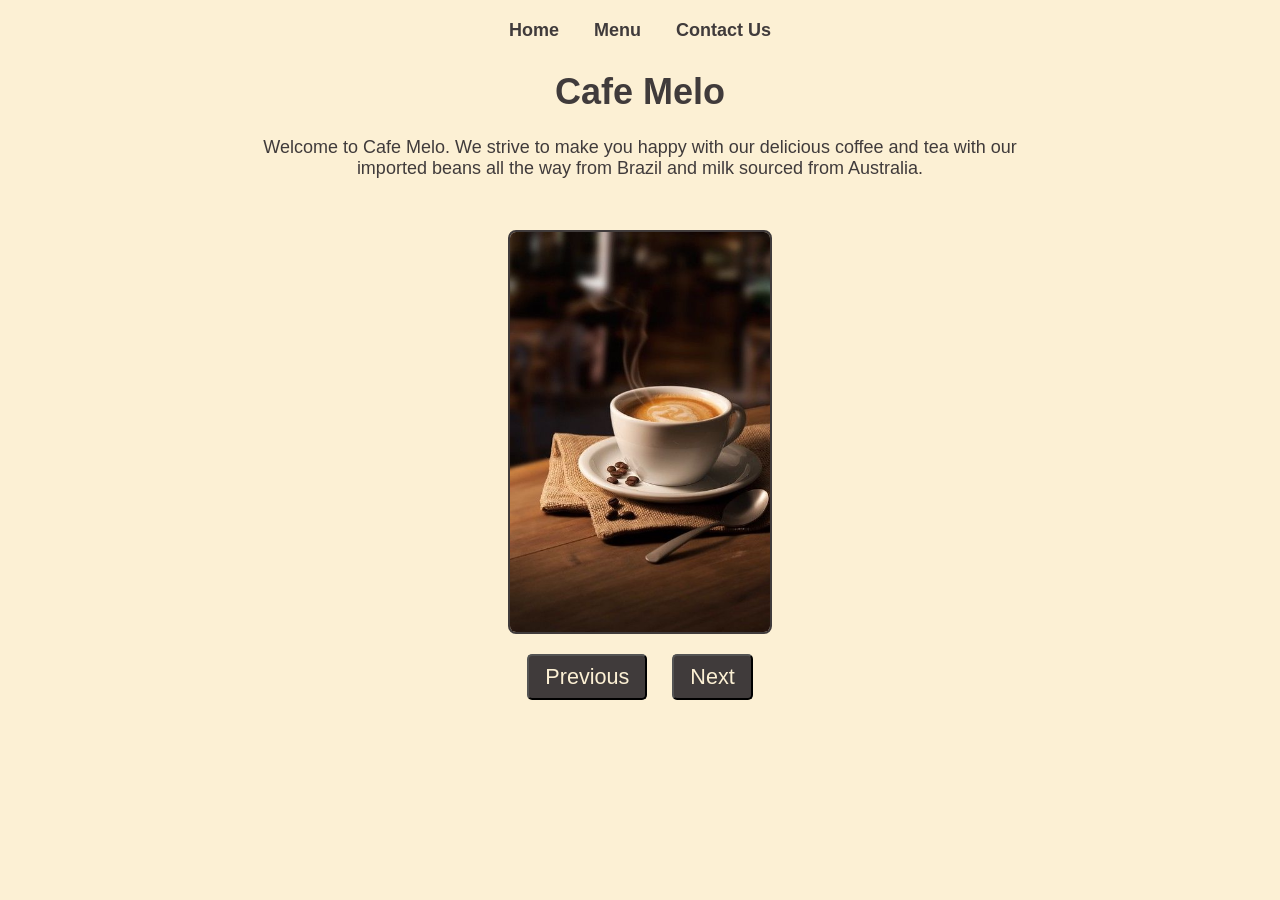
<file: index.html>
<!--Ahmed Hassan Naveed, 26i-3219, SE-A-->
<!DOCTYPE html>
<html>
<head>
    <title>Cafe Melo - Home</title>
    <link rel="stylesheet" href="style.css">
</head>
<body>
    
    <!-- Navigation Menu -->
    <nav>
        <a href="index.html">Home</a>
        <a href="menu.html">Menu</a>
        <a href="contact.html">Contact Us</a>
    </nav>

    <h1>Cafe Melo</h1>
    <p class="intro-text">Welcome to Cafe Melo. We strive to make you happy with our delicious coffee and tea with our imported beans all the way from Brazil and milk sourced from Australia.</p>
    <br>

    <!-- Image Carousel -->
    <div class="carousel-container">
        <!-- The first image uses your existing local file -->
        <img id="carousel-img" src="images/7a29dfc903d98c6ba13b687ef1fa1d1a.jpg" alt="coffee picture">
        
        <div class="carousel-buttons">
            <button onclick="prevImage()">Previous</button>
            <button onclick="nextImage()">Next</button>
        </div>
    </div>

    <!-- JavaScript to run the carousel -->
    <script>
        // Add your local image paths to this array as you download new pictures.
        // I have included placeholder URLs for the other coffee and tea images for now.
        const images = [
            "images/7a29dfc903d98c6ba13b687ef1fa1d1a.jpg",
            "images/Gemini_Generated_Image_6teioh6teioh6tei.jpg",
            "images/Gemini_Generated_Image_6teioh6teioh6tei (1).jpg",
            "images/Gemini_Generated_Image_6teioh6teioh6tei (2).jpg"
        ];
        
        let currentIndex = 0;
        const imgElement = document.getElementById("carousel-img");

        function nextImage() {
            currentIndex = (currentIndex + 1) % images.length;
            imgElement.src = images[currentIndex];
        }

        function prevImage() {
            currentIndex = (currentIndex - 1 + images.length) % images.length;
            imgElement.src = images[currentIndex];
        }
    </script>

</body>
</html>
</file>
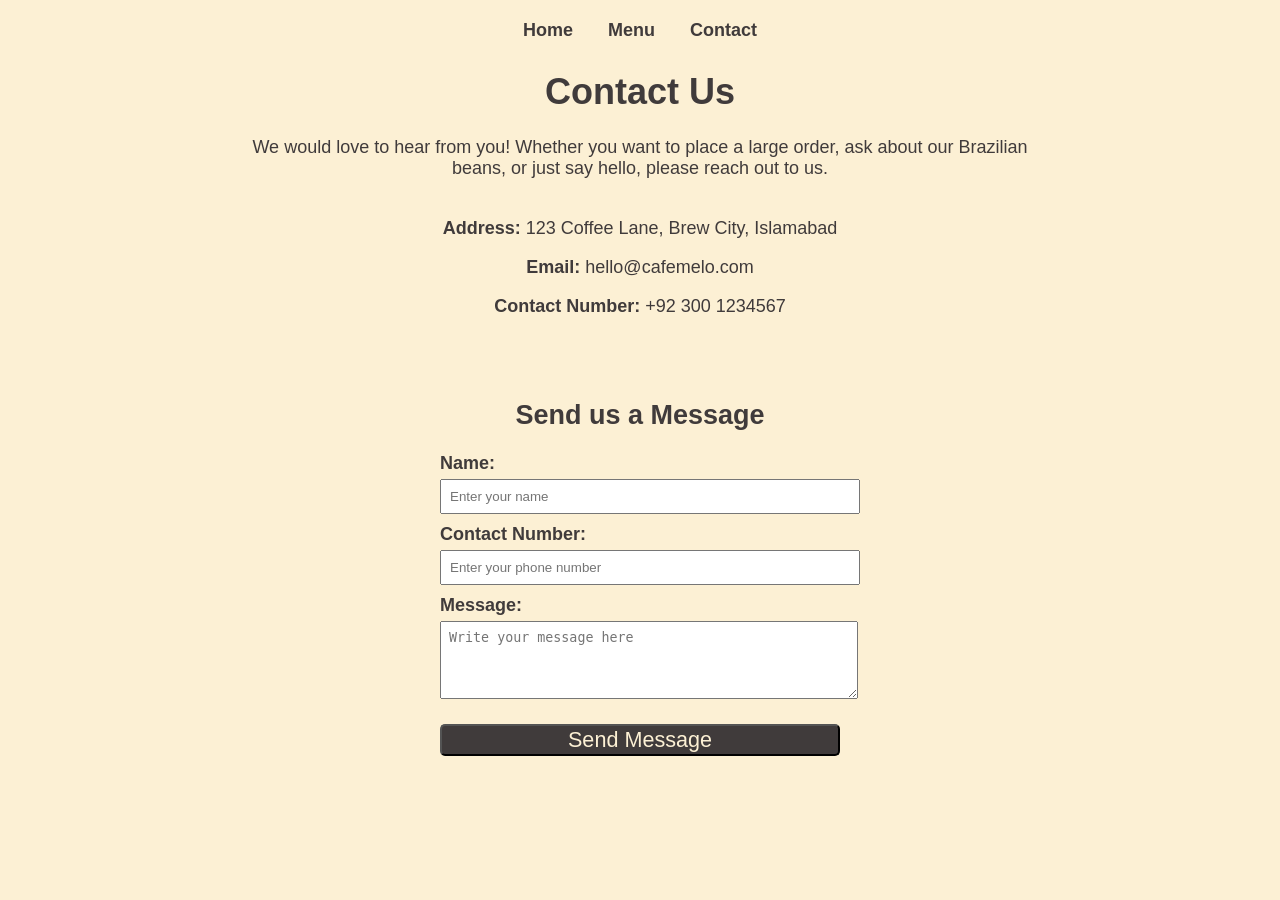
<file: contact.html>
<!--Ahmed Hassan Naveed, 26i-3219, SE-A-->
<!DOCTYPE html>
<html>
<head>
    <title>Cafe Melo - Contact</title>
    <link rel="stylesheet" href="style.css">
</head>
<body>

    <!-- Navigation Menu -->
    <nav>
        <a href="index.html">Home</a>
        <a href="menu.html">Menu</a>
        <a href="order.html">Contact</a>
    </nav>

    <h1>Contact Us</h1>
    <p class="intro-text">We would love to hear from you! Whether you want to place a large order, ask about our Brazilian beans, or just say hello, please reach out to us.</p>
    <br>

    <!-- Cafe Information -->
    <div style="text-align: center;">
        <p><strong>Address:</strong> 123 Coffee Lane, Brew City, Islamabad</p>
        <p><strong>Email:</strong> hello@cafemelo.com</p>
        <p><strong>Contact Number:</strong> +92 300 1234567</p>
    </div>
    <br>
    <br>

    <!-- Contact Form -->
    <h2 style="text-align: center;">Send us a Message</h2>
    <div style="text-align: center; max-width: 400px; margin: 0 auto;">
        
        <div style="text-align: left; margin-bottom: 10px;">
            <label for="name"><strong>Name:</strong></label><br>
            <input type="text" id="name" placeholder="Enter your name" style="width: 100%; padding: 8px; margin-top: 5px;">
        </div>

        <div style="text-align: left; margin-bottom: 10px;">
            <label for="phone"><strong>Contact Number:</strong></label><br>
            <input type="text" id="phone" placeholder="Enter your phone number" style="width: 100%; padding: 8px; margin-top: 5px;">
        </div>

        <div style="text-align: left; margin-bottom: 20px;">
            <label for="message"><strong>Message:</strong></label><br>
            <textarea id="message" rows="4" placeholder="Write your message here" style="width: 100%; padding: 8px; margin-top: 5px;"></textarea>
        </div>

        <!-- Overriding the global margin-left: 86% just for this centered form -->
        <button onclick="sendMessage()" style="margin-left: 0; width: 100%;">Send Message</button>
    </div>

    <!-- JavaScript Confirmation -->
    <script>
        function sendMessage() {
            // Logs to the developer console just like your original orderplaced() function
            console.log("Send Message button was clicked");
            
            // Triggers the pop-up alert for the user
            window.alert("Your message has been sent. Thank you for reaching out to Cafe Melo!");
        }
    </script>

</body>
</html>
</file>
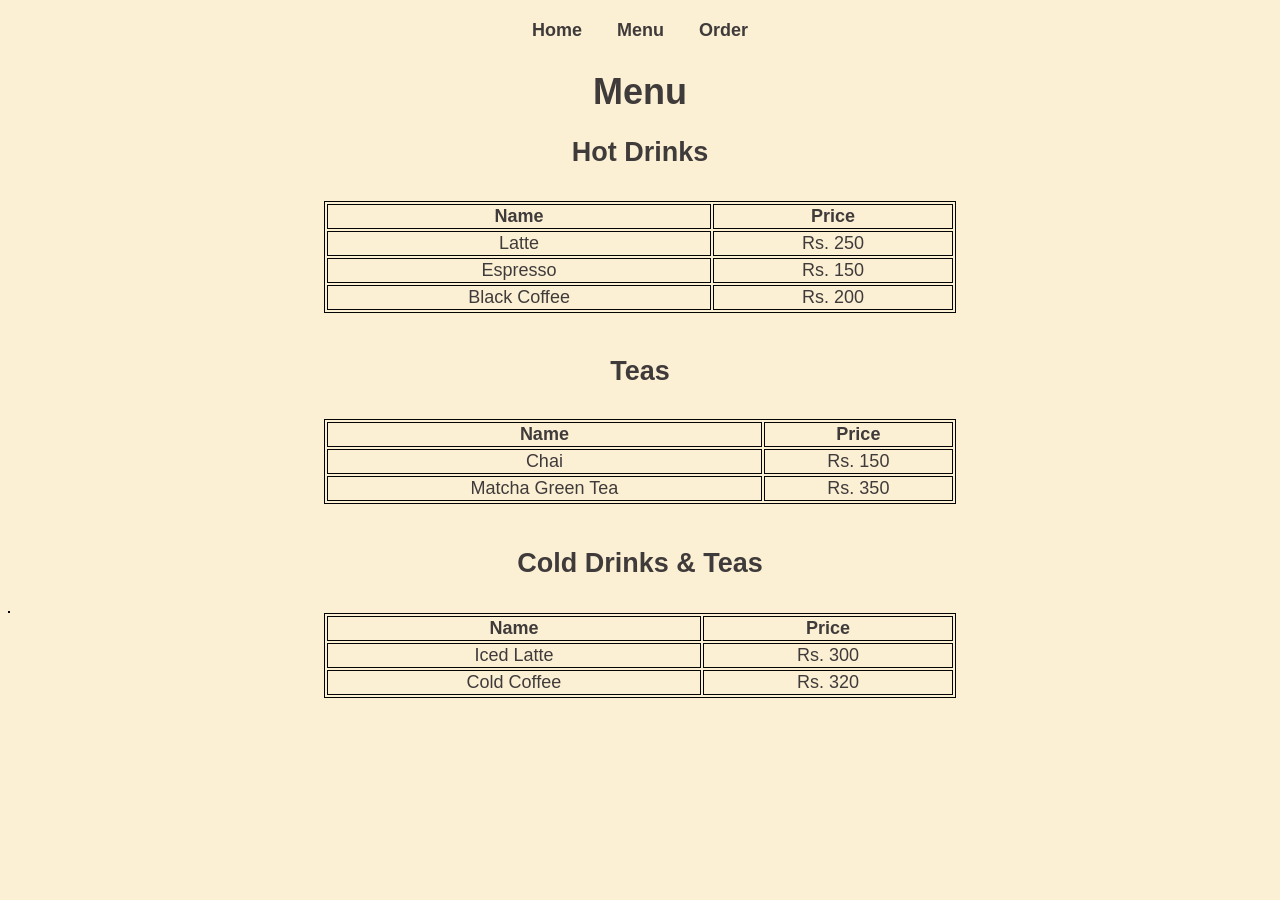
<file: menu.html>
<!--Ahmed Hassan Naveed, 26i-3219, SE-A-->
<!DOCTYPE html>
<html>
<head>
    <title>Cafe Melo - Menu</title>
    <link rel="stylesheet" href="style.css">
</head>
<body>

    <!-- Navigation Menu -->
    <nav>
        <a href="index.html">Home</a>
        <a href="menu.html">Menu</a>
        <a href="order.html">Order</a>
    </nav>

    <h1>Menu</h1>
    
    <h2 style="text-align: center; padding-bottom: 10px;">Hot Drinks</h2>
    <table style="margin: 0 auto; width: 50%; min-width: 300px; text-align: center;">
        <tr>
            <th>Name</th>
            <th>Price</th>
        </tr>
        <tr>
            <td>Latte</td>
            <td>Rs. 250</td>
        </tr>
        <tr>
            <td>Espresso</td>
            <td>Rs. 150</td>
        </tr>
        <tr>
            <td>Black Coffee</td>
            <td>Rs. 200</td>
        </tr>
    </table>
    
    <br>
    
    <h2 style="text-align: center; padding-bottom: 10px;">Teas</h2>
    <table style="margin: 0 auto; width: 50%; min-width: 300px; text-align: center;">
        <tr>
            <th>Name</th>
            <th>Price</th>
        </tr>
        <tr>
            <td>Chai</td>
            <td>Rs. 150</td>
        </tr>
        <tr>
            <td>Matcha Green Tea</td>
            <td>Rs. 350</td>
        </tr>
    <table>

    <br>
    <h2 style="text-align: center; padding-bottom: 10px;">Cold Drinks & Teas</h2>
    <table style="margin: 0 auto; width: 50%; min-width: 300px; text-align: center;">
        <tr>
            <th>Name</th>
            <th>Price</th>
        </tr>
        <tr>
            <td>Iced Latte</td>
            <td>Rs. 300</td>
        </tr>
        <tr>
            <td>Cold Coffee</td>
            <td>Rs. 320</td>
        </tr>

    
    </table>
    
    <br>
    <br>

</body>
</html>
</file>
<file: style.css>
/* Ahmed Hassan Naveed, 26i-3219, SE-A */

/* --- Original Styles --- */
body {
    background-color: #fcf0d4;
    font-family: Arial, Helvetica, sans-serif;
    color: #403b3b;
    font-size: large;
}

h1{
    text-align: center;
    color: #403b3b;
}

table, th, td {
  border:1px solid rgb(4, 4, 4);
}

/* Default button style for Place Order button */
button{
    font-size: larger;
    margin-left:86%;
    border-radius: 5px;
    background-color: #403b3b;
    color: #fcf0d4;
}

/* --- New Styles for Layout and Carousel --- */

/* Navigation Menu */
nav {
    text-align: center;
    margin-top: 20px;
    margin-bottom: 30px;
}

nav a {
    color: #403b3b;
    text-decoration: none;
    margin: 0 15px;
    font-size: large;
    font-weight: bold;
}

nav a:hover {
    text-decoration: underline;
}

/* Centered Introductory Text */
.intro-text {
    text-align: center;
    max-width: 800px;
    margin: 0 auto;
}

/* Carousel Layout */
.carousel-container {
    text-align: center;
    margin-top: 30px;
}

#carousel-img {
    max-width: 600px;
    height: 400px;
    border: 2px solid #403b3b;
    border-radius: 8px;
    object-fit: cover;
}

.carousel-buttons {
    margin-top: 15px;
    text-align: center;
}

/* Overriding the default button margin just for the carousel controls */
.carousel-buttons button {
    margin: 0 10px;
    padding: 8px 16px;
}
</file>
